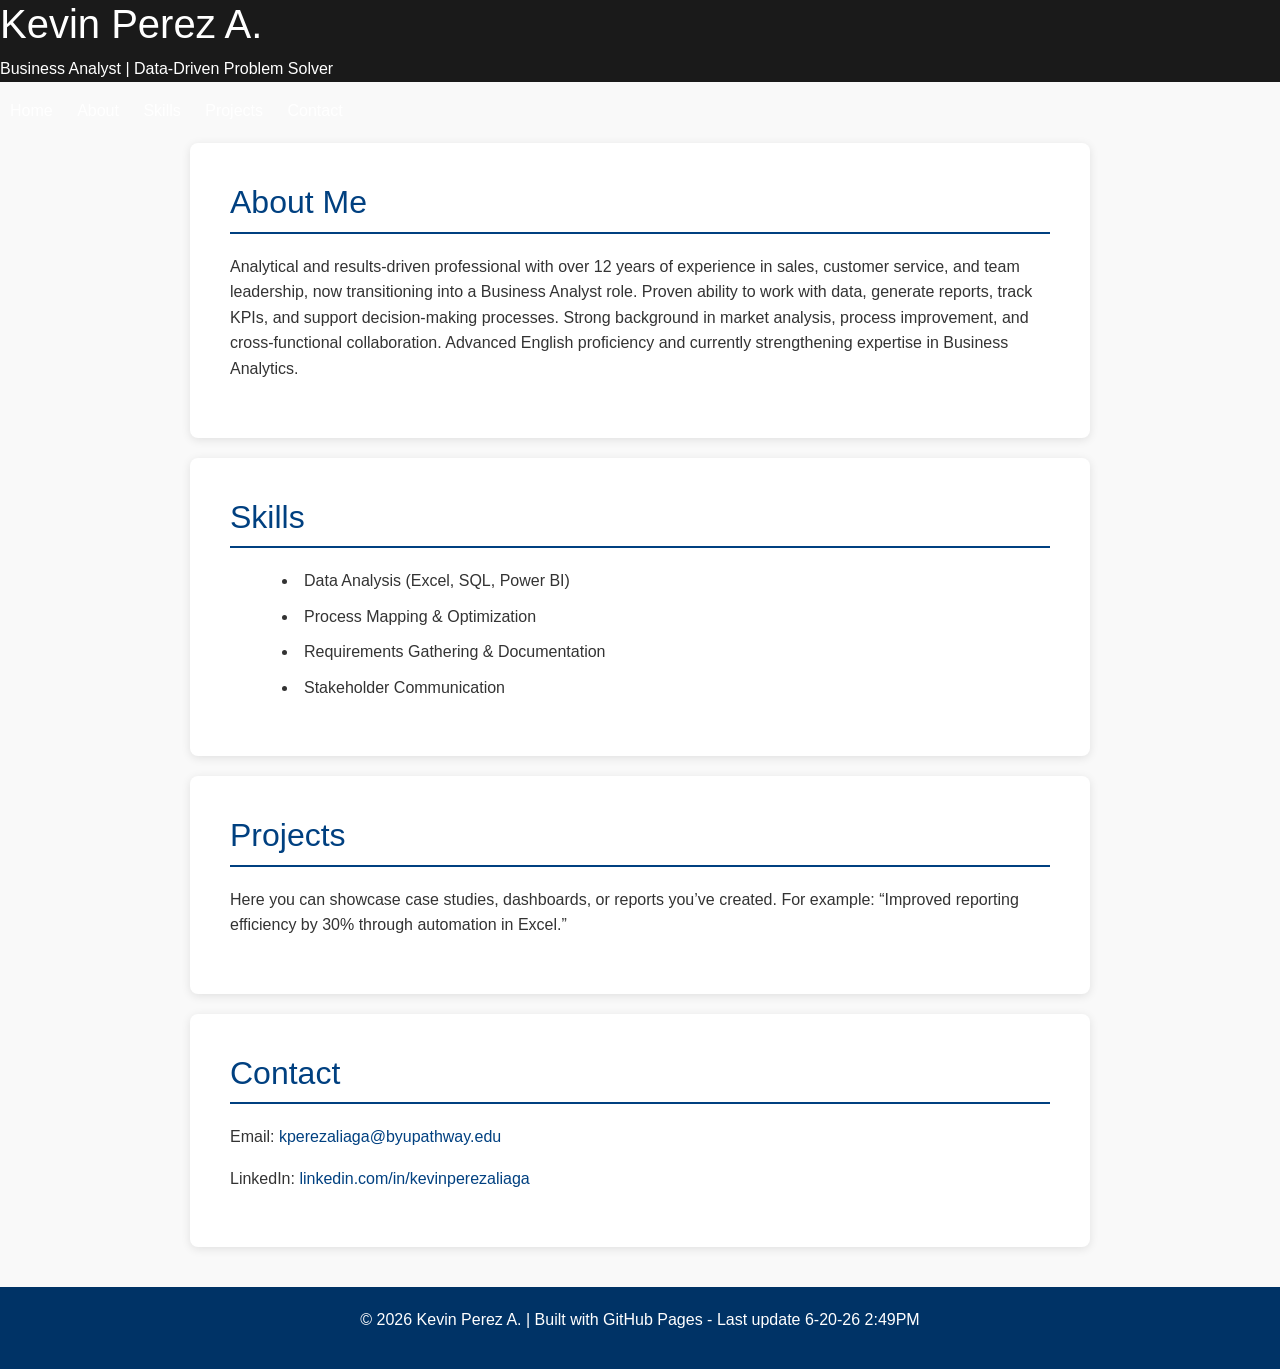
<file: index.html>
<!DOCTYPE html>
<html lang="en">
<head>
  <!-- Google tag (gtag.js) -->
<script async src="https://www.googletagmanager.com/gtag/js?id=G-ZYNFBBHW1W"></script>
<script>
  window.dataLayer = window.dataLayer || [];
  function gtag(){dataLayer.push(arguments);}
  gtag('js', new Date());

  gtag('config', 'G-ZYNFBBHW1W');
</script>
  <!-- Bootstrap CSS -->
<link href="https://cdn.jsdelivr.net/npm/bootstrap@5.3.0/dist/css/bootstrap.min.css" rel="stylesheet">
  
  <!-- Meta Data -->
  <meta charset="UTF-8">
  <meta name="viewport" content="width=device-width, initial-scale=1.0">
  <title>Kevin Perez A. | Business Professional</title>
  <link rel="stylesheet" href="css/styles.css">
</head>
<body>
  <header>
    <h1>Kevin Perez A.</h1>
    <p>Business Analyst | Data-Driven Problem Solver</p>
  </header>

  <nav>
  <a href="index.html">Home</a>
  <a href="about.html">About</a>
  <a href="skills.html">Skills</a>
  <a href="projects.html">Projects</a>
  <a href="#contact">Contact</a>
</nav>

  <section id="about">
    <h2>About Me</h2>
    <p>Analytical and results-driven professional with over 12 years of experience in sales, customer service, and team 
leadership, now transitioning into a Business Analyst role. Proven ability to work with data, generate reports, 
track KPIs, and support decision-making processes. Strong background in market analysis, process 
improvement, and cross-functional collaboration. Advanced English proficiency and currently strengthening 
expertise in Business Analytics. </p>
  </section>

  <section id="skills">
    <h2>Skills</h2>
    <ul>
      <li>Data Analysis (Excel, SQL, Power BI)</li>
      <li>Process Mapping & Optimization</li>
      <li>Requirements Gathering & Documentation</li>
      <li>Stakeholder Communication</li>
    </ul>
  </section>

  <section id="projects">
    <h2>Projects</h2>
    <p>Here you can showcase case studies, dashboards, or reports you’ve created. 
       For example: “Improved reporting efficiency by 30% through automation in Excel.”</p>
  </section>

  <section id="contact">
    <h2>Contact</h2>
    <p>Email: <a href="mailto:kperezaliaga@byupathway.edu">kperezaliaga@byupathway.edu</a></p>
    <p>LinkedIn: <a href="https://www.linkedin.com/in/kevinperezaliaga/?locale=en-US" target="_blank">linkedin.com/in/kevinperezaliaga</a></p>
  </section>

  <footer>
    <p>© 2026 Kevin Perez A. | Built with GitHub Pages - Last update 6-20-26 2:49PM</p>
  </footer>
  <!-- Bootstrap JS -->
<script src="https://cdn.jsdelivr.net/npm/bootstrap@5.3.0/dist/js/bootstrap.bundle.min.js"></script>

</body>
</html>
</file>
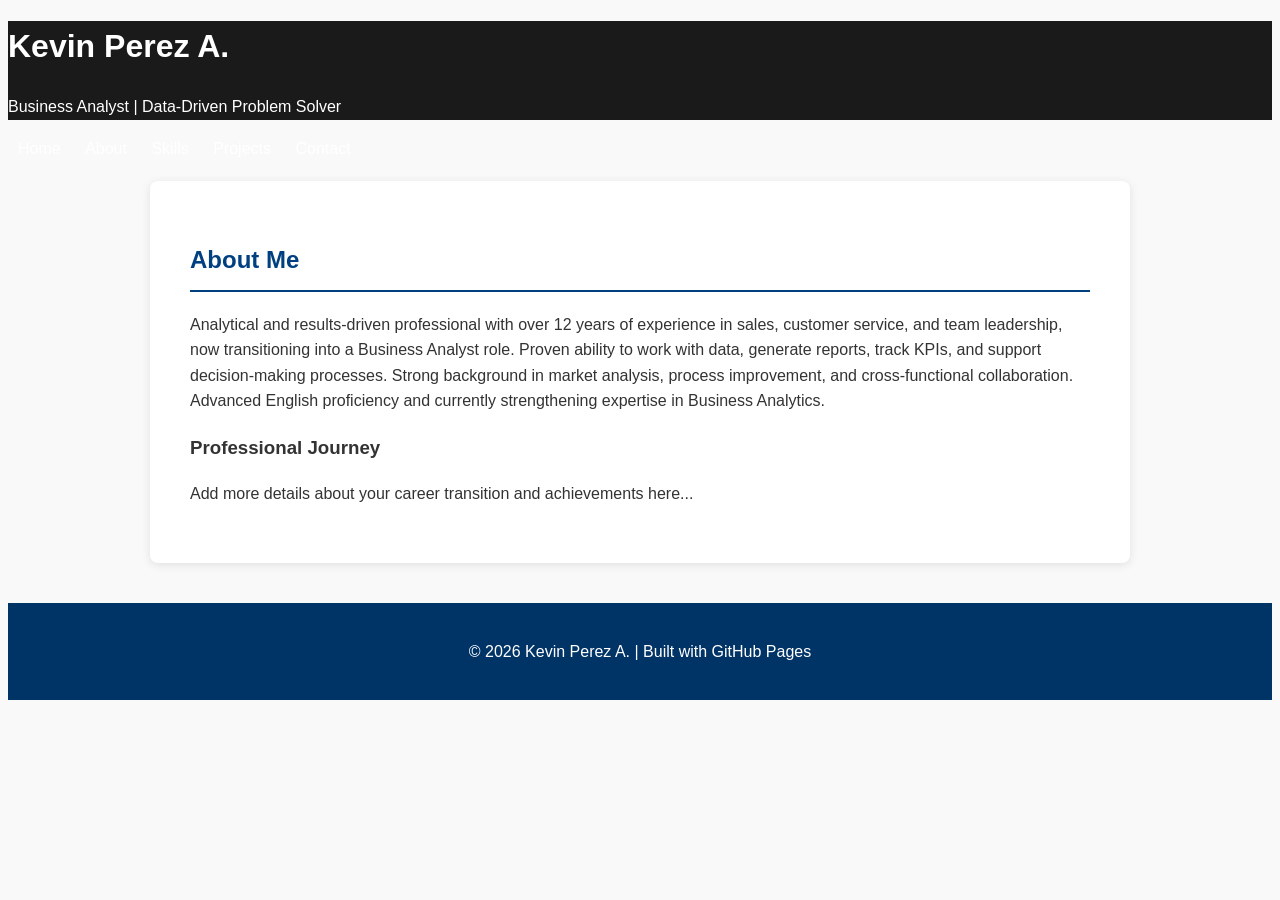
<file: about.html>
<!DOCTYPE html>
<html lang="en">
<head>
  <meta charset="UTF-8">
  <meta name="viewport" content="width=device-width, initial-scale=1.0">
  <title>About Me | Kevin Perez A.</title>
  <link rel="stylesheet" href="css/styles.css">
  <!-- Google Analytics -->
  <!-- Google tag (gtag.js) -->
<script async src="https://www.googletagmanager.com/gtag/js?id=G-ZYNFBBHW1W"></script>
<script>
  window.dataLayer = window.dataLayer || [];
  function gtag(){dataLayer.push(arguments);}
  gtag('js', new Date());

  gtag('config', 'G-ZYNFBBHW1W');
</script>
  </script>
</head>
<body>
  <header>
    <h1>Kevin Perez A.</h1>
    <p>Business Analyst | Data-Driven Problem Solver</p>
  </header>

  <nav>
    <a href="index.html">Home</a>
    <a href="about.html">About</a>
    <a href="skills.html">Skills</a>
    <a href="projects.html">Projects</a>
    <a href="#contact">Contact</a>
  </nav>

  <section id="about">
    <h2>About Me</h2>
    <p>Analytical and results-driven professional with over 12 years of experience in sales, customer service, and team 
leadership, now transitioning into a Business Analyst role. Proven ability to work with data, generate reports, 
track KPIs, and support decision-making processes. Strong background in market analysis, process 
improvement, and cross-functional collaboration. Advanced English proficiency and currently strengthening 
expertise in Business Analytics.</p>
    
    <h3>Professional Journey</h3>
    <p>Add more details about your career transition and achievements here...</p>
  </section>

  <footer>
    <p>© 2026 Kevin Perez A. | Built with GitHub Pages</p>
  </footer>
</body>
</html>
</file>
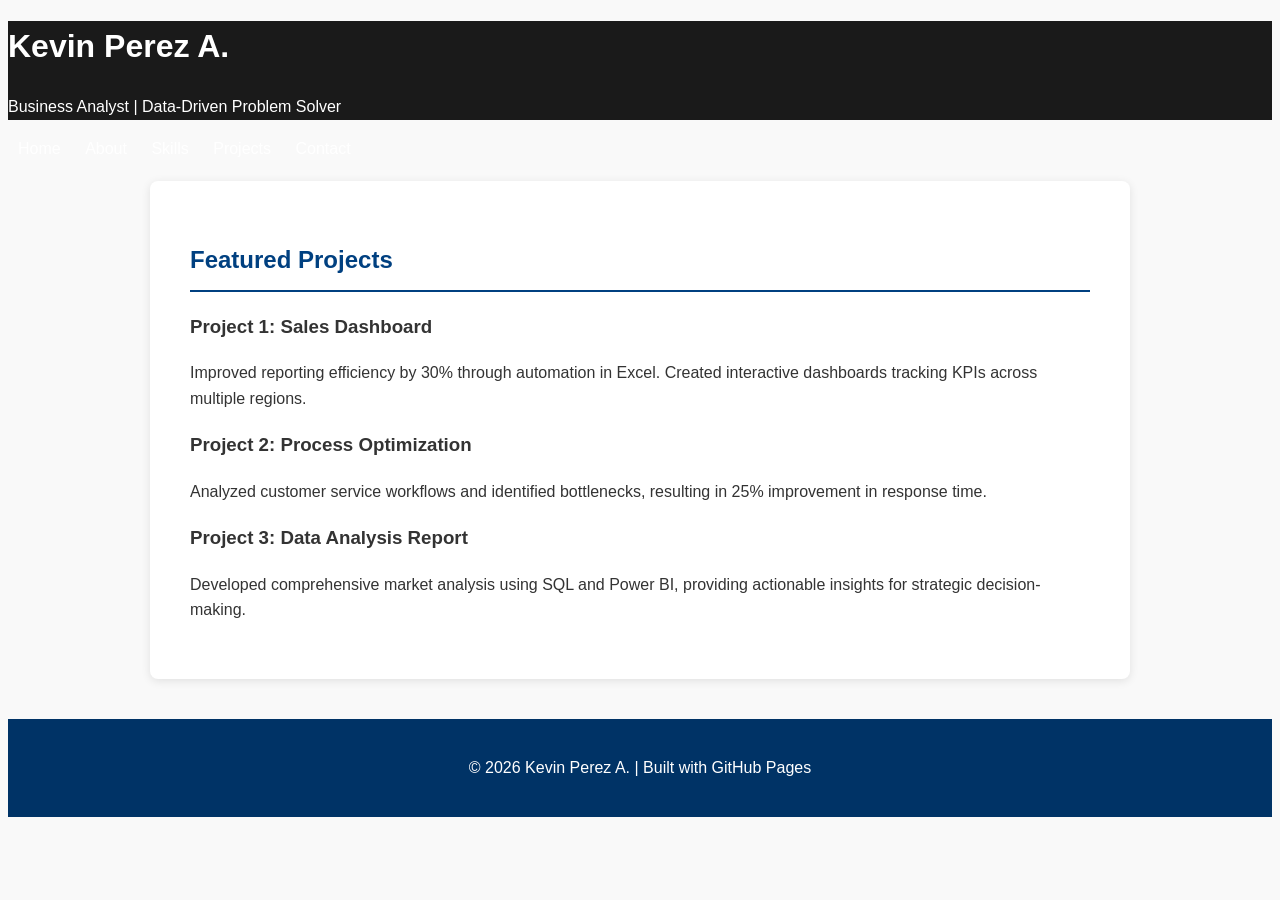
<file: projects.html>
<!DOCTYPE html>
<html lang="en">
<head>
  <meta charset="UTF-8">
  <meta name="viewport" content="width=device-width, initial-scale=1.0">
  <title>Projects | Kevin Perez A.</title>
  <link rel="stylesheet" href="css/styles.css">
  <!-- Google tag (gtag.js) -->
<script async src="https://www.googletagmanager.com/gtag/js?id=G-ZYNFBBHW1W"></script>
<script>
  window.dataLayer = window.dataLayer || [];
  function gtag(){dataLayer.push(arguments);}
  gtag('js', new Date());

  gtag('config', 'G-ZYNFBBHW1W');
</script>
</head>
<body>
  <header>
    <h1>Kevin Perez A.</h1>
    <p>Business Analyst | Data-Driven Problem Solver</p>
  </header>

  <nav>
    <a href="index.html">Home</a>
    <a href="about.html">About</a>
    <a href="skills.html">Skills</a>
    <a href="projects.html">Projects</a>
    <a href="#contact">Contact</a>
  </nav>

  <section id="projects">
    <h2>Featured Projects</h2>
    
    <h3>Project 1: Sales Dashboard</h3>
    <p>Improved reporting efficiency by 30% through automation in Excel. Created interactive dashboards tracking KPIs across multiple regions.</p>
    
    <h3>Project 2: Process Optimization</h3>
    <p>Analyzed customer service workflows and identified bottlenecks, resulting in 25% improvement in response time.</p>
    
    <h3>Project 3: Data Analysis Report</h3>
    <p>Developed comprehensive market analysis using SQL and Power BI, providing actionable insights for strategic decision-making.</p>
  </section>

  <footer>
    <p>© 2026 Kevin Perez A. | Built with GitHub Pages</p>
  </footer>
</body>
</html>
</file>
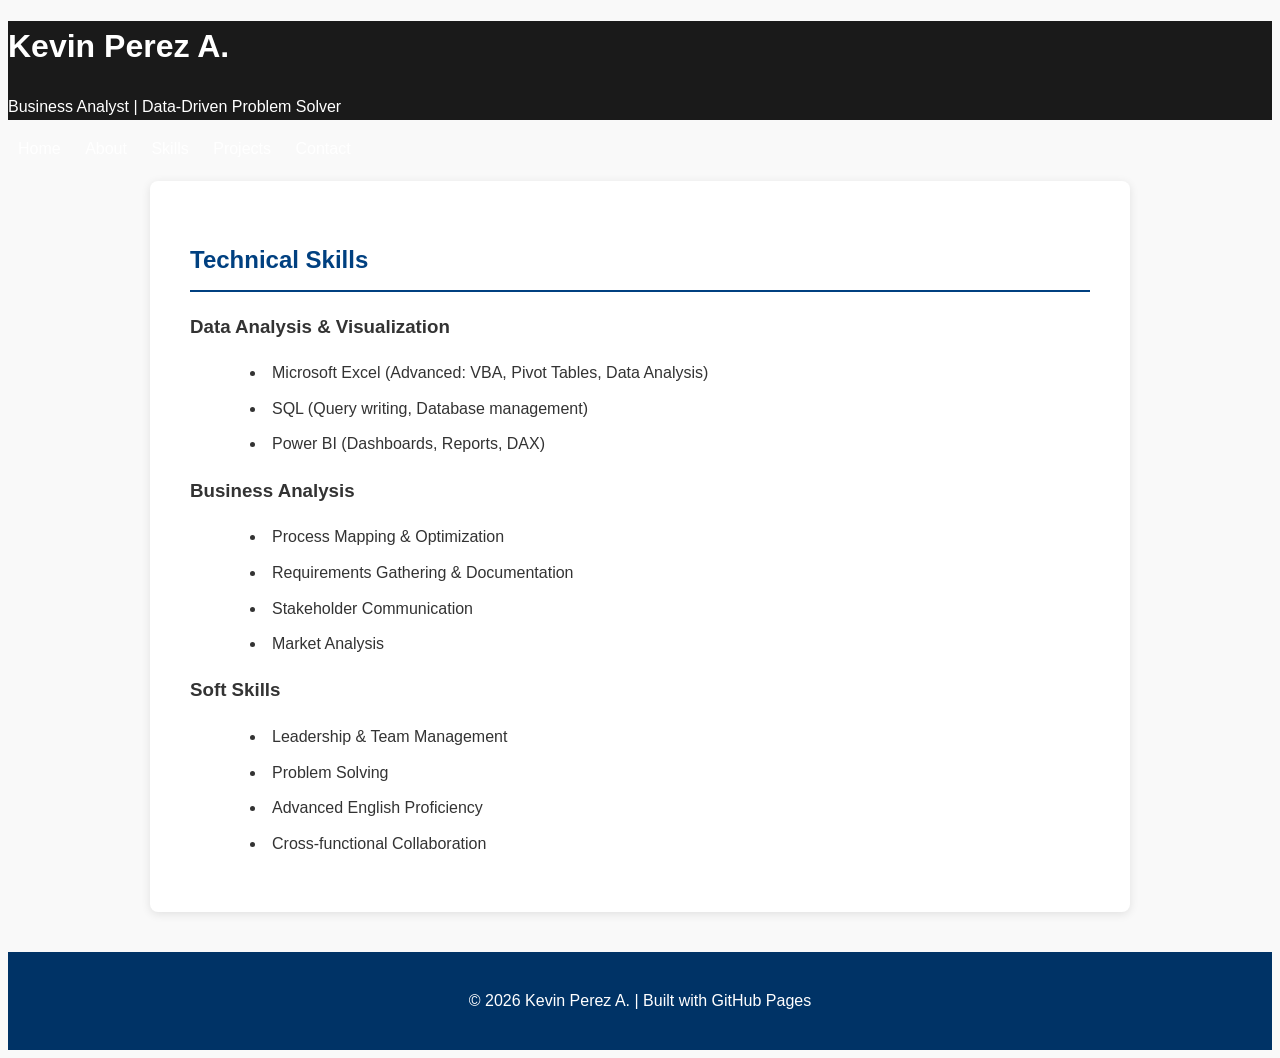
<file: skills.html>
<!DOCTYPE html>
<html lang="en">
<head>
  <meta charset="UTF-8">
  <meta name="viewport" content="width=device-width, initial-scale=1.0">
  <title>Skills | Kevin Perez A.</title>
  <link rel="stylesheet" href="css/styles.css">
  <!-- Google tag (gtag.js) -->
<script async src="https://www.googletagmanager.com/gtag/js?id=G-ZYNFBBHW1W"></script>
<script>
  window.dataLayer = window.dataLayer || [];
  function gtag(){dataLayer.push(arguments);}
  gtag('js', new Date());

  gtag('config', 'G-ZYNFBBHW1W');
</script>
</head>
<body>
  <header>
    <h1>Kevin Perez A.</h1>
    <p>Business Analyst | Data-Driven Problem Solver</p>
  </header>

  <nav>
    <a href="index.html">Home</a>
    <a href="about.html">About</a>
    <a href="skills.html">Skills</a>
    <a href="projects.html">Projects</a>
    <a href="#contact">Contact</a>
  </nav>

  <section id="skills">
    <h2>Technical Skills</h2>
    <h3>Data Analysis & Visualization</h3>
    <ul>
      <li>Microsoft Excel (Advanced: VBA, Pivot Tables, Data Analysis)</li>
      <li>SQL (Query writing, Database management)</li>
      <li>Power BI (Dashboards, Reports, DAX)</li>
    </ul>

    <h3>Business Analysis</h3>
    <ul>
      <li>Process Mapping & Optimization</li>
      <li>Requirements Gathering & Documentation</li>
      <li>Stakeholder Communication</li>
      <li>Market Analysis</li>
    </ul>

    <h3>Soft Skills</h3>
    <ul>
      <li>Leadership & Team Management</li>
      <li>Problem Solving</li>
      <li>Advanced English Proficiency</li>
      <li>Cross-functional Collaboration</li>
    </ul>
  </section>

  <footer>
    <p>© 2026 Kevin Perez A. | Built with GitHub Pages</p>
  </footer>
</body>
</html>
</file>
<file: css/styles.css>
:root {
  --primary-color: #4da6ff; /* Azul cielo */
  --secondary-color: #1a1a1a; /* Fondo oscuro */
  --text-color: #ffffff;
}


body {
  font-family: 'Segoe UI', Tahoma, Geneva, Verdana, sans-serif;
  background-color: #f9f9f9;
  color: #333;
  line-height: 1.6;
}

header {
  background-color: var(--secondary-color);
  color: var(--text-color);
}

header .logo {
  font-size: 24px;
  font-weight: bold;
  color: var(--text-color);
}

header .logo span {
  color: var(--primary-color); /* Aquí aparece KEVIN en azul cielo */
}

nav a {
  color: var(--text-color);
  text-decoration: none;
  margin: 0 10px;
}

nav a:hover {
  color: var(--primary-color);
}

section {
  padding: 40px;
  max-width: 900px;
  margin: 20px auto;
  background-color: white;
  border-radius: 8px;
  box-shadow: 0 2px 10px rgba(0, 0, 0, 0.1);
}

h2 {
  color: #004080;
  margin-bottom: 20px;
  border-bottom: 2px solid #004080;
  padding-bottom: 10px;
}

ul {
  list-style-position: inside;
  margin-left: 20px;
}

ul li {
  margin-bottom: 10px;
}

footer {
  background-color: #003366;
  color: white;
  text-align: center;
  padding: 20px;
  margin-top: 40px;
}

a {
  color: #004080;
  text-decoration: none;
}

a:hover {
  text-decoration: underline;
}

.contact-link {
  color: #004080;
  font-weight: bold;
}

.hero {
  background: linear-gradient(to bottom, rgba(0,0,0,0.6), rgba(0,0,0,0.8)),
              url('images/background.jpg') center/cover no-repeat;
  color: var(--text-color);
  text-align: center;
  padding: 100px 20px;
}

.hero h1 {
  font-size: 48px;
  font-weight: bold;
  color: var(--text-color);
}

.hero h1 span {
  color: var(--primary-color); /* “Kevin” resaltado en azul cielo */
}

.hero p {
  font-size: 20px;
  margin-top: 10px;
}

.hero button {
  background-color: var(--primary-color);
  color: var(--text-color);
  border: none;
  padding: 12px 24px;
  border-radius: 4px;
  cursor: pointer;
  margin-top: 20px;
}

.hero button:hover {
  background-color: #3399ff;
}
</file>
